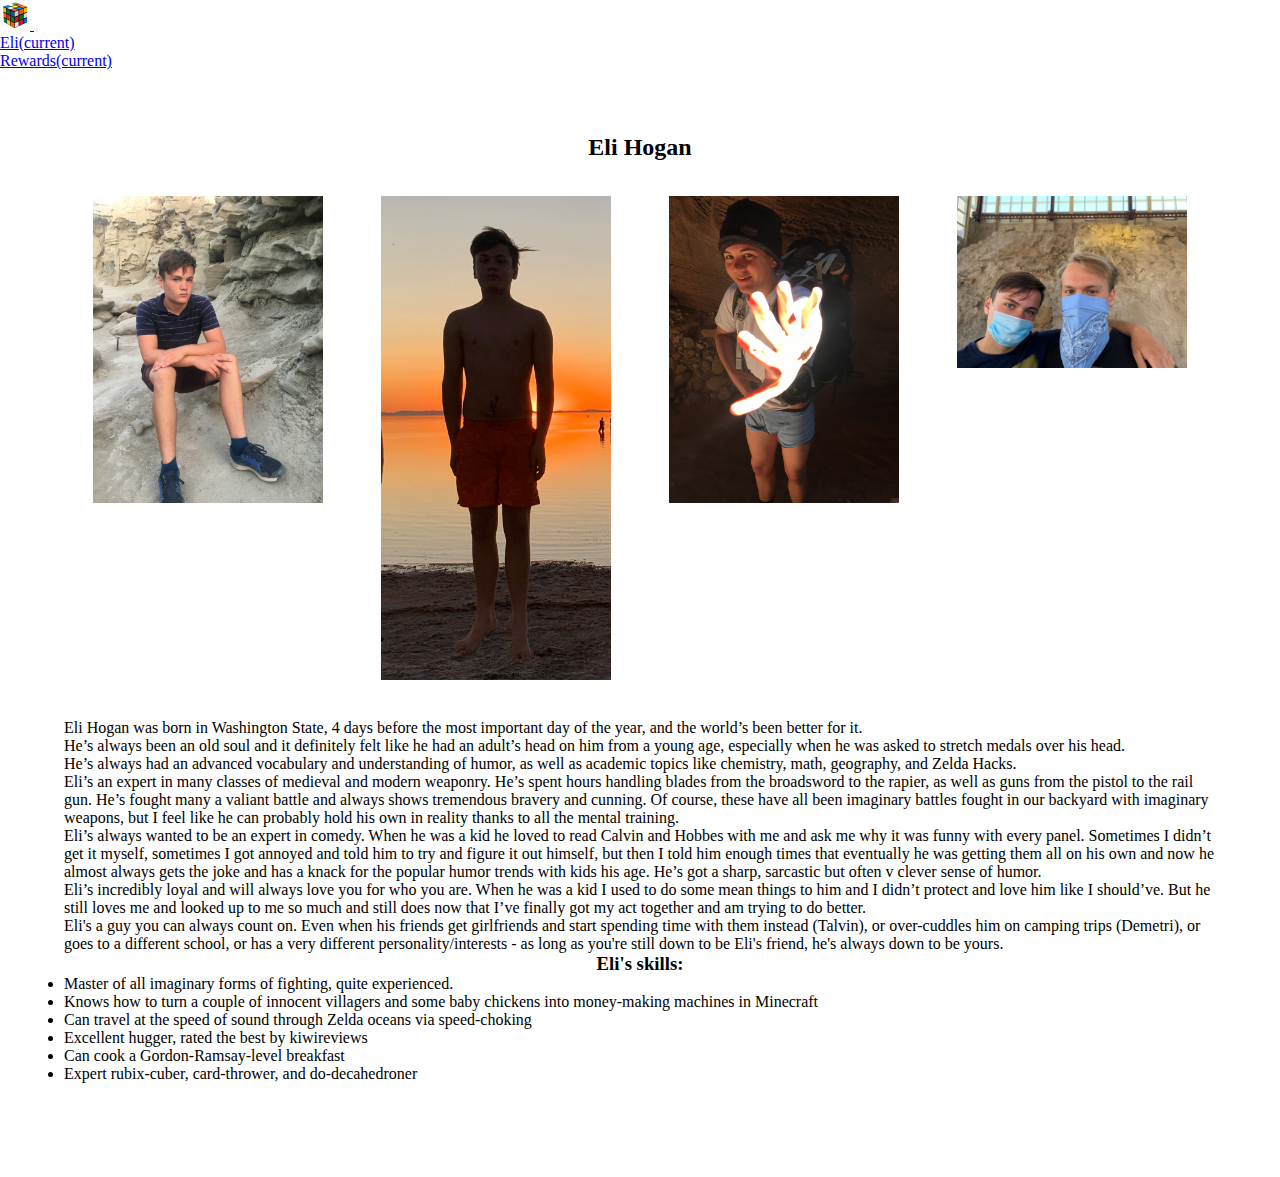
<file: index.html>
<!DOCTYPE html>
<html>
  <head>
      <meta charset='UTF-8'/>
      <meta name='viewport' content='width=device-width, initial-scale=1.0, maximum-scale=1.0' />
      <link rel="stylesheet" href="https://stackpath.bootstrapcdn.com/bootstrap/4.1.3/css/bootstrap.min.css" integrity="sha384-MCw98/SFnGE8fJT3GXwEOngsV7Zt27NXFoaoApmYm81iuXoPkFOJwJ8ERdknLPMO" crossorigin="anonymous">
      <script src="https://code.jquery.com/jquery-3.3.1.slim.min.js" integrity="sha384-q8i/X+965DzO0rT7abK41JStQIAqVgRVzpbzo5smXKp4YfRvH+8abtTE1Pi6jizo" crossorigin="anonymous"></script>
      <script src="https://cdnjs.cloudflare.com/ajax/libs/popper.js/1.14.3/umd/popper.min.js" integrity="sha384-ZMP7rVo3mIykV+2+9J3UJ46jBk0WLaUAdn689aCwoqbBJiSnjAK/l8WvCWPIPm49" crossorigin="anonymous"></script>
      <script src="https://stackpath.bootstrapcdn.com/bootstrap/4.1.3/js/bootstrap.min.js" integrity="sha384-ChfqqxuZUCnJSK3+MXmPNIyE6ZbWh2IMqE241rYiqJxyMiZ6OW/JmZQ5stwEULTy" crossorigin="anonymous">
      </script>
      <link rel="stylesheet" href="/styles.css" />
      <title>Eli</title>
  </head>
  <body>
    <!-- Boostrap Menu -->
    <nav class="navbar navbar-expand-lg navbar-dark bg-dark">
      <!-- Logo -->
      <a class="navbar-brand" href="#">
        <img src="/images/rubix-cube.png" width="30" height = "30"/>
      </a>
      <!-- Toggable Collapsable List -->
      <button class="navbar-toggler" type="button" data-toggle="collapse" data-target="#navbarNav" aria-controls="navbarNav" aria-expanded="false" aria-label="Toggle navigation">
        <span class="navbar-toggler-icon"></span>
      </button>
      <div class="collapse navbar-collapse" id="navbarNav">
        <!-- List of Items -->
        <ul class="navbar-nav">
          <!-- Item -->
          <li class="nav-item active">
            <a class="nav-link" href="/index.html">Eli<span class="sr-only">(current)</span></a>
          </li>
          <li class="nav-item">
            <a class="nav-link" href="/pages/rewards.html">Rewards<span class="sr-only">(current)</span></a>
          </li>
        </ul>
      </div>
    </nav>

    <div class=page>
      <div class=about>
        <div class=about-header><h2>Eli Hogan</h2></div>
        <div class=about-photos>
          <div class=about-photo><img width=100% src='/images/float.JPG'/></div>
          <div class=about-photo><img width=100%  src='/images/jump.jpg'/></div>
          <div class=about-photo><img width=100%  src='/images/underwear.JPG'/></div>
          <div class=about-photo><img width=100%  src='/images/masks.jpg'/></div>
        </div class=about-photos>
        <div class=about-caption>
          <p>Eli Hogan was born in Washington State, 4 days before the most important day of the year,
             and the world’s been better for it.</p>
          <p>He’s always been an old soul and it definitely felt like he had an adult’s head on him
             from a young age, especially when he was asked to stretch medals over his head.</p>

          <p>He’s always had an advanced vocabulary and understanding of humor, as well as academic topics like chemistry,
            math, geography, and Zelda Hacks.</p>
          <p>Eli’s an expert in many classes of medieval and modern weaponry.
            He’s spent hours handling blades from the broadsword to the rapier,
            as well as guns from the pistol to the rail gun. He’s fought many a valiant battle
             and always shows tremendous bravery and cunning. Of course,
              these have all been imaginary battles fought in our backyard with imaginary weapons,
               but I feel like he can probably hold his own in reality thanks to all the mental training.</p>

          <p>Eli’s always wanted to be an expert in comedy. When he was a kid he loved to read Calvin and Hobbes with me
          and ask me why it was funny with every panel. Sometimes I didn’t get it myself,
          sometimes I got annoyed and told him to try and figure it out himself,
           but then I told him enough times that eventually he was getting them all on his own
           and now he almost always gets the joke and has a knack for the popular humor trends with kids his age.
            He’s got a sharp, sarcastic but often v clever sense of humor.<p>

          <p>Eli’s incredibly loyal and will always love you for who you are.
            When he was a kid I used to do some mean things to him and I didn’t protect and love him like I should’ve.
            But he still loves me and looked up to me so much and still does now that I’ve finally got my act together
            and am trying to do better.</p>

          <p>Eli's a guy you can always count on. Even when his friends get girlfriends and start spending time with them
            instead (Talvin), or over-cuddles him on camping trips (Demetri), or goes to a different school, or has a
            very different personality/interests - as long as you're still down to be Eli's friend,
            he's always down to be yours.</p>
        </div>
        <div class=skills-header><h3>Eli's skills:</h3></div>
        <div class=skills-list>
          <ul>
            <li>Master of all imaginary forms of fighting, quite experienced.</li>
            <li>Knows how to turn a couple of innocent villagers and some baby chickens into money-making machines in Minecraft</li>
            <li>Can travel at the speed of sound through Zelda oceans via speed-choking</li>
            <li>Excellent hugger, rated the best by kiwireviews</li>
            <li>Can cook a Gordon-Ramsay-level breakfast</li>
            <li>Expert rubix-cuber, card-thrower, and do-decahedroner</li>
          </ul>
        </div>
      </div>
    </div>
  </body>
</html>
</file>
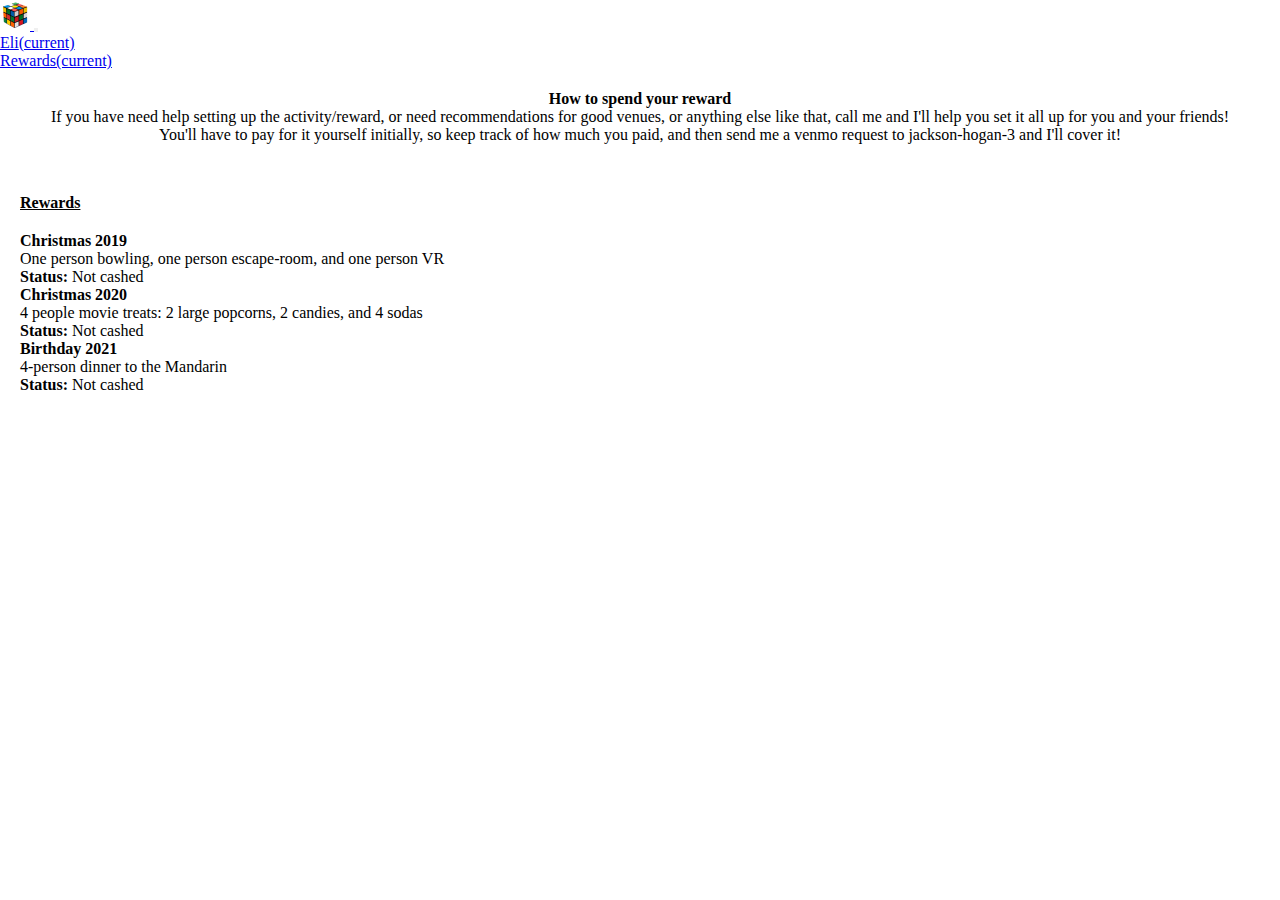
<file: pages/rewards.html>
<!DOCTYPE html>
<html>
  <head>
      <meta charset='UTF-8'/>
      <meta name='viewport' content='width=device-width, initial-scale=1.0, maximum-scale=1.0' />
      <link rel="stylesheet" href="https://stackpath.bootstrapcdn.com/bootstrap/4.1.3/css/bootstrap.min.css" integrity="sha384-MCw98/SFnGE8fJT3GXwEOngsV7Zt27NXFoaoApmYm81iuXoPkFOJwJ8ERdknLPMO" crossorigin="anonymous">
      <script src="https://code.jquery.com/jquery-3.3.1.slim.min.js" integrity="sha384-q8i/X+965DzO0rT7abK41JStQIAqVgRVzpbzo5smXKp4YfRvH+8abtTE1Pi6jizo" crossorigin="anonymous"></script>
      <script src="https://cdnjs.cloudflare.com/ajax/libs/popper.js/1.14.3/umd/popper.min.js" integrity="sha384-ZMP7rVo3mIykV+2+9J3UJ46jBk0WLaUAdn689aCwoqbBJiSnjAK/l8WvCWPIPm49" crossorigin="anonymous"></script>
      <script src="https://stackpath.bootstrapcdn.com/bootstrap/4.1.3/js/bootstrap.min.js" integrity="sha384-ChfqqxuZUCnJSK3+MXmPNIyE6ZbWh2IMqE241rYiqJxyMiZ6OW/JmZQ5stwEULTy" crossorigin="anonymous">
      </script>
      <link rel="stylesheet" href="/styles.css" />
      <title>Rewards</title>
  </head>
  <body>
    <!-- Boostrap Menu -->
    <nav class="navbar navbar-expand-lg navbar-dark bg-dark">
      <!-- Logo -->
      <a class="navbar-brand" href="#">
        <img src="/images/rubix-cube.png" width="30" height = "30"/>
      </a>
      <!-- Toggable Collapsable List -->
      <button class="navbar-toggler" type="button" data-toggle="collapse" data-target="#navbarNav" aria-controls="navbarNav" aria-expanded="false" aria-label="Toggle navigation">
        <span class="navbar-toggler-icon"></span>
      </button>
      <div class="collapse navbar-collapse" id="navbarNav">
        <!-- List of Items -->
        <ul class="navbar-nav">
          <!-- Item -->
          <li class="nav-item">
            <a class="nav-link" href="/index.html">Eli<span class="sr-only">(current)</span></a>
          </li>
          <li class="nav-item active">
            <a class="nav-link" href="/pages/rewards.html">Rewards<span class="sr-only">(current)</span></a>
          </li>
        </ul>
      </div>
    </nav>

    <div class=page>
      <div class=rewards>
        <div class=reward-info>
          <div class=reward-info-header><h4>How to spend your reward</h4></div>
          <div class=reward-info-item>
            <p class = reward-info-paragraph>If you have need help setting up the activity/reward,
              or need recommendations for good venues, or anything else like that, call me and I'll
              help you set it all up for you and your friends!</p>
            <p class = reward-info-paragraph>You'll have to pay for it yourself initially,
              so keep track of how much you paid, and then send me a venmo request to
              jackson-hogan-3 and I'll cover it!</p>
          </div>
        </div>
        <h4 class=rewards-header>Rewards</h4>
        <div class=reward>
          <div class=reward-header><h4>Christmas 2019</h4></div>
          <div class=reward-caption>
            <p>One person bowling, one person escape-room, and one person VR</p>
            <p><strong>Status:</strong> Not cashed</p>
          </div>
        </div>
        <div class=reward>
          <div class=reward-header><h4>Christmas 2020</h4></div>
          <div class=reward-caption>
            <p>4 people movie treats: 2 large popcorns, 2 candies, and 4 sodas</p>
            <p><strong>Status:</strong> Not cashed</p>
          </div>
        </div>
        <div class=reward>
          <div class=reward-header><h4>Birthday 2021</h4></div>
          <div class=reward-caption>
            <p>4-person dinner to the Mandarin</p>
            <p><strong>Status:</strong> Not cashed</p>
          </div>
        </div>
      </div>
    </div>
  </body>
</html>
</file>
<file: styles.css>
/* nice default settings */
* {
  margin: 0;
  padding: 0;
  box-sizing: border-box;
}

.page {
  width: 100%;
  padding-bottom: 30px;
}

.about {
  display: flex;
  flex-wrap: wrap;
  padding: 5%;
  width: 100%;
}

.about-header,
.about-photos,
.about-caption,
.skills-header,
.skills-list {
  width: 100%;
}

.about-header,
.skills-header {
  display: flex;
  justify-content: center;
}

.about-photos {
  display: flex;
  justify-content: space-around;
  flex-wrap: wrap;
}

.about-photo {
  width: 80%;
  margin: 3% 0;
}

.rewards {
  display: flex;
  flex-wrap: wrap;
  margin: 20px;
}

.rewards-header {
  margin-bottom: 20px;
  text-decoration: underline;
}

.reward-info {
  display: flex;
  flex-wrap: wrap;
  justify-content: center;
  margin-bottom: 50px;
}

.reward-info-paragraph {
  text-align: center;
}

.reward {
  width: 100%;
}



/* Large Screens/TVs */
@media only screen and (min-width: 1041px) {
  .about-photo {
    width: 20%;
  }
}

/* Small/Laptop */
@media only screen and (max-width: 1040px) and (min-width: 769px) {
  .about-photo {
    width: 20%;
  }
}

/* Tablets */
@media only screen and (max-width: 768px) and (min-width: 481px) {
  .about-photo {
    width: 40%;
  }

}

/* Mobile */
@media only screen and (max-width: 480px) {

}
</file>
